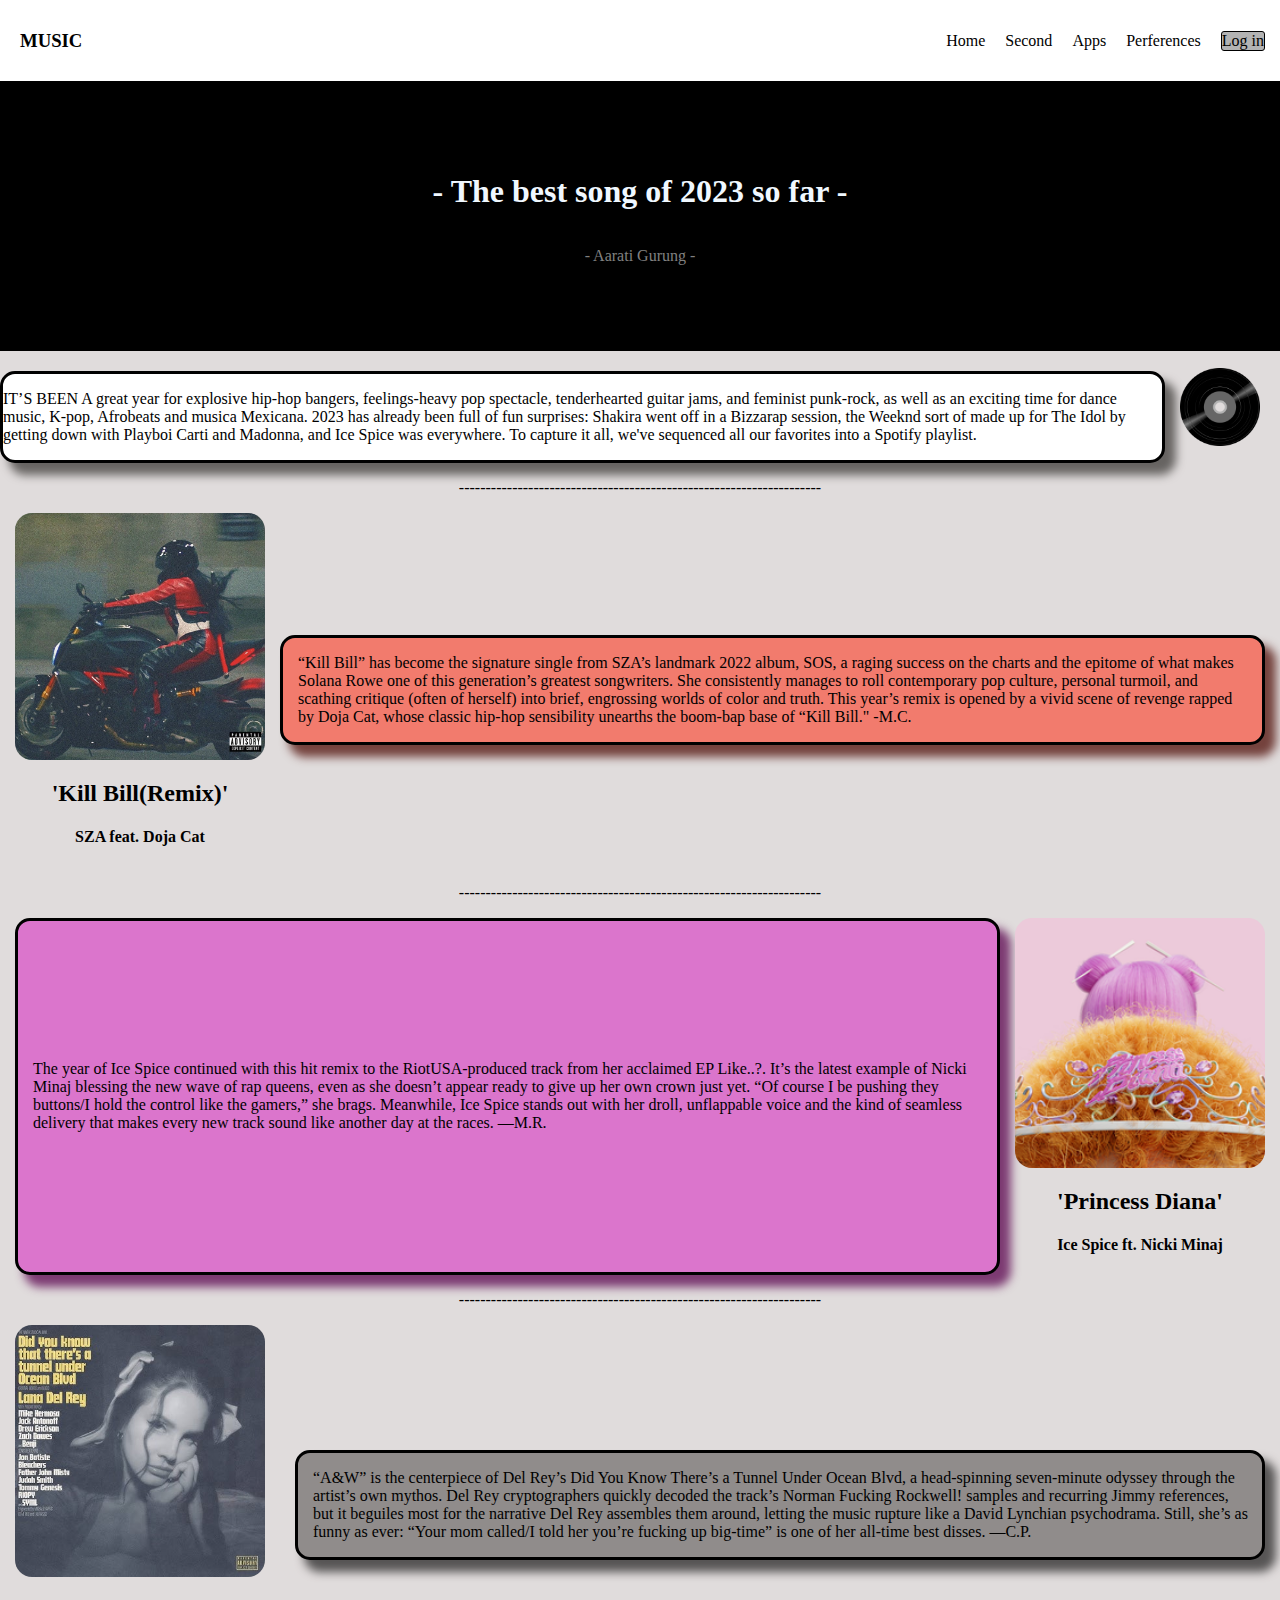
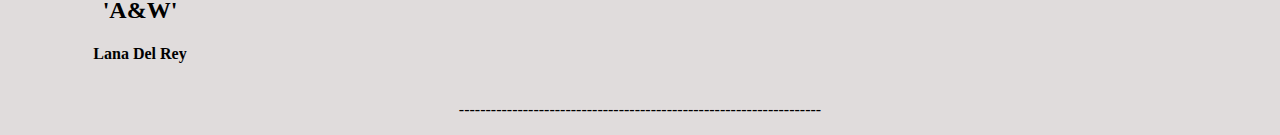
<file: index.html>
<html>
<head>
    <link rel="stylesheet" href="style/style.css">
    <div class="uno">
        <div class="music"><h3>MUSIC</h3></div>
        <div class="links">
            <a href="index.html" class="link">Home</a>
            <a href="segundo.html" class="link">Second</a>
            <a href="tercero.html" class="link">Apps</a>
            <a href="jcuarto.html" class="link">Perferences</a>
            <a href="login.html" class="login">Log in</a>
        </div>
    </div>
    <div class="inicio">
        <h1 class="inicio1">- The best song of 2023 so far -</h1>
        <p class="name">- Aarati Gurung -</p>
    </div>
</head>
<body>
    <div class="dos">
        <div class="par1">
            <p> IT’S BEEN A great year for explosive hip-hop bangers, 
            feelings-heavy pop spectacle, tenderhearted guitar jams, 
            and feminist punk-rock, as well as an exciting time for 
            dance music, K-pop, Afrobeats and musica Mexicana. 2023 has 
            already been full of fun surprises: Shakira went off in a 
            Bizzarap session, the Weeknd sort of made up for The Idol 
            by getting down with Playboi Carti and Madonna, and Ice Spice 
            was everywhere. To capture it all, we've sequenced all our 
            favorites into a Spotify playlist.
            </p>
        </div>
        <div class="part2">
            <img class="img1" src="imagen/disc.png">
        </div>
    </div>
    <p class="line">--------------------------------------------------------------------</p>
    <div class="tres">
        <div>
            <div class="tres1">
                <img class="img2" src="imagen/kill bill.jpg">
            </div>
            <div class="tres1">
                <h2>'Kill Bill(Remix)'</h2>
            </div>
            <div class="tres1">
                <h4>SZA feat. Doja Cat</h4>
            </div>
        </div>
        <div class="tres3">
            <div class="tres2">
                <p>“Kill Bill” has become the signature single from SZA’s landmark 
                    2022 album, SOS, a raging success on the charts and the epitome 
                    of what makes Solana Rowe one of this generation’s greatest 
                    songwriters. She consistently manages to roll contemporary pop 
                    culture, personal turmoil, and scathing critique (often of herself) 
                    into brief, engrossing worlds of color and truth. This year’s 
                    remix is opened by a vivid scene of revenge rapped by Doja Cat, 
                    whose classic hip-hop sensibility unearths the boom-bap base of
                    “Kill Bill." -M.C.
                </p>
            </div>
        </div> 
    </div>
    <p class="line">--------------------------------------------------------------------</p>
    <div class="cuatro">
        <div class="cuatroall1">
            <div class="cuatro1">
                <img class="img3" src="imagen/Princess Diana.png">
            </div>
            <div class="cuatro1">
                <h2>'Princess Diana'</h2>
            </div>
            <div class="cuatro1">
                <h4>Ice Spice ft. Nicki Minaj</h4>
            </div>
        </div>
        <div class="cuatro3">
            <div class="cuatro2">
                <p>The year of Ice Spice continued with this hit remix to the 
                    RiotUSA-produced track from her acclaimed EP Like..?. It’s the
                    latest example of Nicki Minaj blessing the new wave of rap 
                    queens, even as she doesn’t appear ready to give up her own 
                    crown just yet. “Of course I be pushing they buttons/I hold 
                    the control like the gamers,” she brags. Meanwhile, Ice Spice
                    stands out with her droll, unflappable voice and the kind of 
                    seamless delivery that makes every new track sound like another 
                    day at the races. —M.R.
                </p>
            </div>
        </div>
    </div>
    </div>
    <p class="line">--------------------------------------------------------------------</p>
    <div class="cinco">
        <div>
            <div class="cinco1">
                <img class="img4" src="imagen/A&W.jpg">
            </div>
            <div class="cinco1">
                <h2>'A&W'</h2>
            </div>
            <div class="cinco1">
                <h4>Lana Del Rey</h4>
            </div>
        </div>
        <div class="cinco3">
            <div class="cinco2">
                <p>“A&W” is the centerpiece of Del Rey’s Did You Know There’s a 
                    Tunnel Under Ocean Blvd, a head-spinning seven-minute odyssey 
                    through the artist’s own mythos. Del Rey cryptographers quickly
                    decoded the track’s Norman Fucking Rockwell! samples and 
                    recurring Jimmy references, but it beguiles most for the 
                    narrative Del Rey assembles them around, letting the music 
                    rupture like a David Lynchian psychodrama. Still, she’s as 
                    funny as ever: “Your mom called/I told her you’re fucking up 
                    big-time” is one of her all-time best disses. —C.P.
                </p>
            </div>
        </div> 
    </div>
    <p class="line">--------------------------------------------------------------------</p>
</body>
</html>
</file>
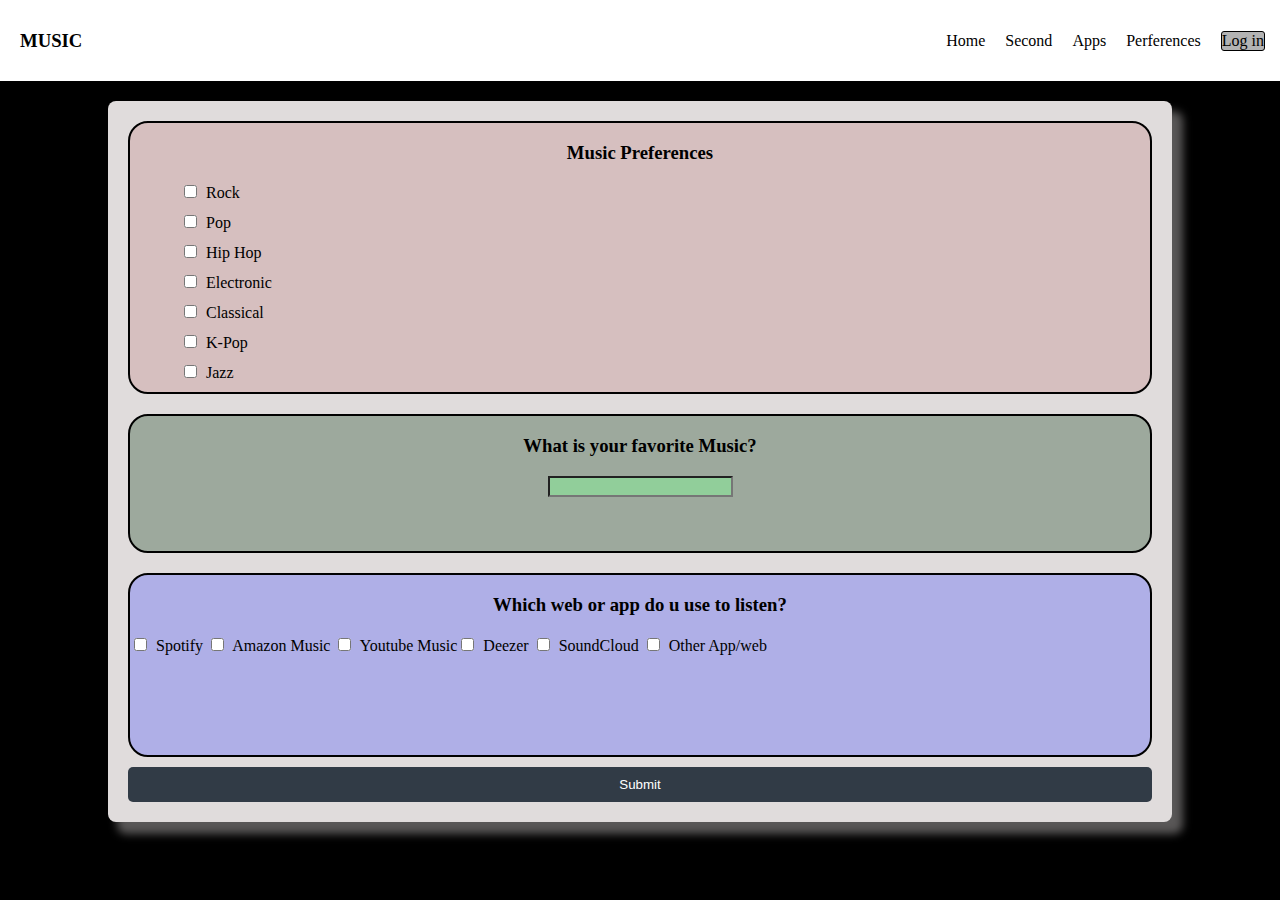
<file: jcuarto.html>
<!DOCTYPE html>
<html>
<head>
    <link rel="stylesheet" href="style/jcuarto.css">
    <div class="uno">
        <div class="music"><h3>MUSIC</h3></div>
        <div class="links">
            <a href="index.html" class="link">Home</a>
            <a href="segundo.html" class="link">Second</a>
            <a href="tercero.html" class="link">Apps</a>
            <a href="jcuarto.html" class="link">Perferences</a>
            <a href="login.html" class="login">Log in</a>
        </div>
    </div>
</head>
<body>
    <div class="container">
        <div class="one">
            <h3>Music Preferences</h3>
            <form id="musicPreferencesForm" class="genres">
            <label for="rock">
                <input type="checkbox" id="rock" name="genre" value="rock">
                Rock
            </label>
            <label for="pop">
                <input type="checkbox" id="pop" name="genre" value="pop">
                Pop
            </label>
            <label for="hipHop">
                <input type="checkbox" id="hipHop" name="genre" value="hip-hop">
                Hip Hop
            </label>
            <label for="electronic">
                <input type="checkbox" id="electronic" name="genre" value="electronic">
                Electronic
            </label>
            <label for="classical">
                <input type="checkbox" id="classical" name="genre" value="classical">
                Classical
            </label>
            <label for="K-pop">
                <input type="checkbox" id="k-pop" name="genre" value="k-pop">
                K-Pop
            </label>
            <label for="jazz">
                <input type="checkbox" id="jaz" name="genre" value="jazz">
                Jazz
            </label>
            </form>
        </div>
        <div class="two">
            <h3>What is your favorite Music?</h3>
            <form id="favMusicForm" class="favs">
                <input type="text" id="fav" name="fav">
            </form>
        </div>
        <div class="three">
            <h3>Which web or app do u use to listen?</h3>
            <div class="all">
                <div class="col1">
                    <form id="whichAPP" class="apps">
                        <label for="spotify">
                            <input type="checkbox" id="spotify" name="app" value="spotify">
                            Spotify
                        </label>
                        <label for="AM">
                            <input type="checkbox" id="AM" name="app" value="AM">
                            Amazon Music
                        </label>
                        <label for="utube">
                            <input type="checkbox" id="utube" name="app" value="utube">
                            Youtube Music 
                        </label>
                    </form>
                </div>
                <div class="col2">
                    <form id="whichAPP" class="apps">
                        <label for="deezer">
                            <input type="checkbox" id="deezer" name="app" value="deezer">
                            Deezer
                        </label>
                        <label for="SoundCloud">
                            <input type="checkbox" id="SoundCloud" name="app" value="SoundCloud">
                            SoundCloud
                        </label>
                        <label for="others">
                            <input type="checkbox" id="other" name="app" value="other">
                            Other App/web 
                        </label>
                    </form>
                </div>
            </div> 
        </div>
        <input type="submit" value="Submit">
      </div>
</body>
</html>
</file>
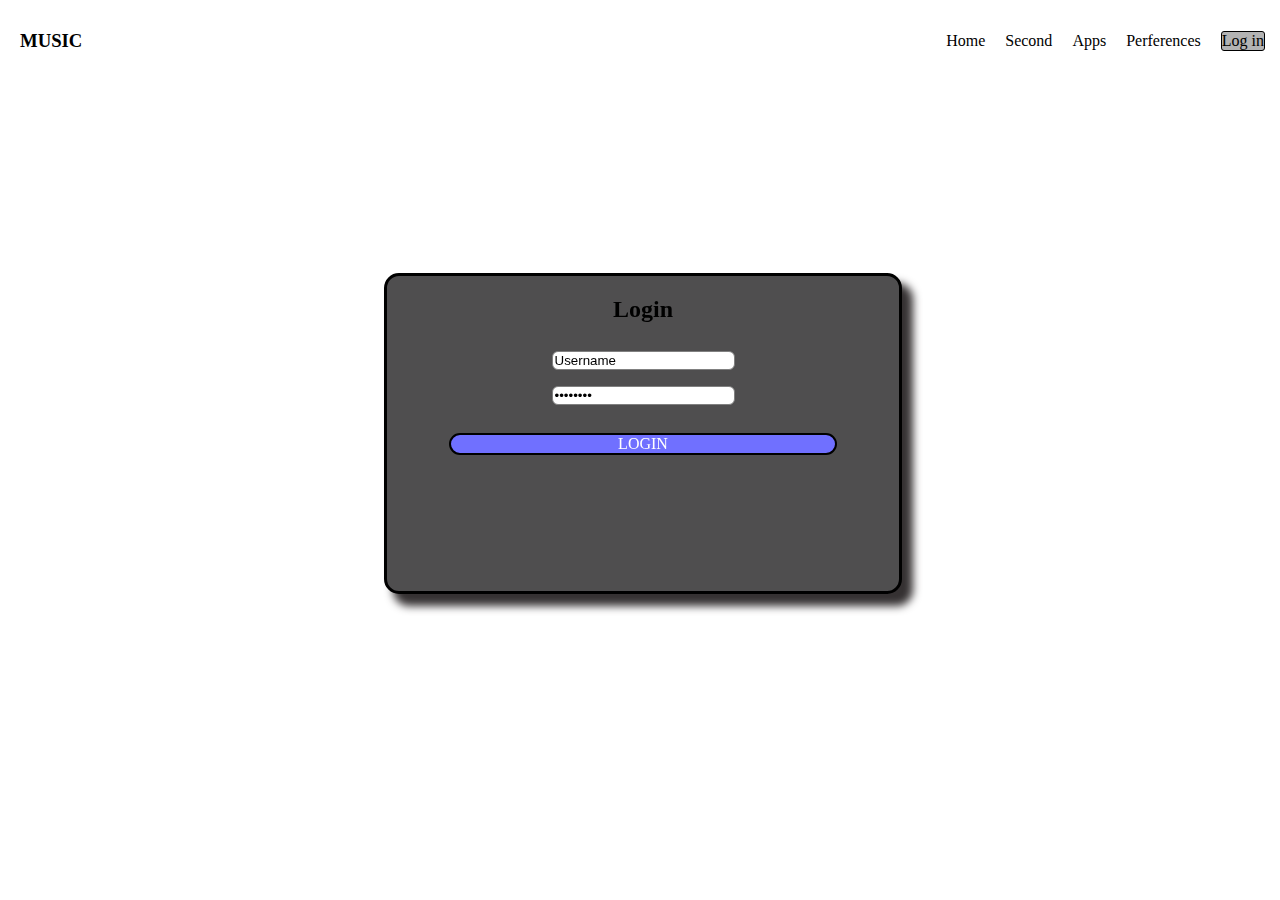
<file: login.html>
<html>
<head>
    <link rel="stylesheet" href="style/login.css">
    <div class="uno">
        <div class="music"><h3>MUSIC</h3></div>
        <div class="links">
            <a href="index.html" class="link">Home</a>
            <a href="segundo.html" class="link">Second</a>
            <a href="tercero.html" class="link">Apps</a>
            <a href="jcuarto.html" class="link">Perferences</a>
            <a href="login.html" class="login">Log in</a>
        </div>
    </div>
</head>
<body>
    <div class="form">
        <div class="log">
            <h2> Login</h2>
        </div>
        <div>
            <input type="text" id="user" name="user" required value="Username"> <br>
            <input type="password" id="user" name="pass" required value="Password">
        </div>
        <div class="log1">
            <a class="log2" href="index.html">LOGIN</a>
        </div>
    </div>
</body>
</html>
</file>
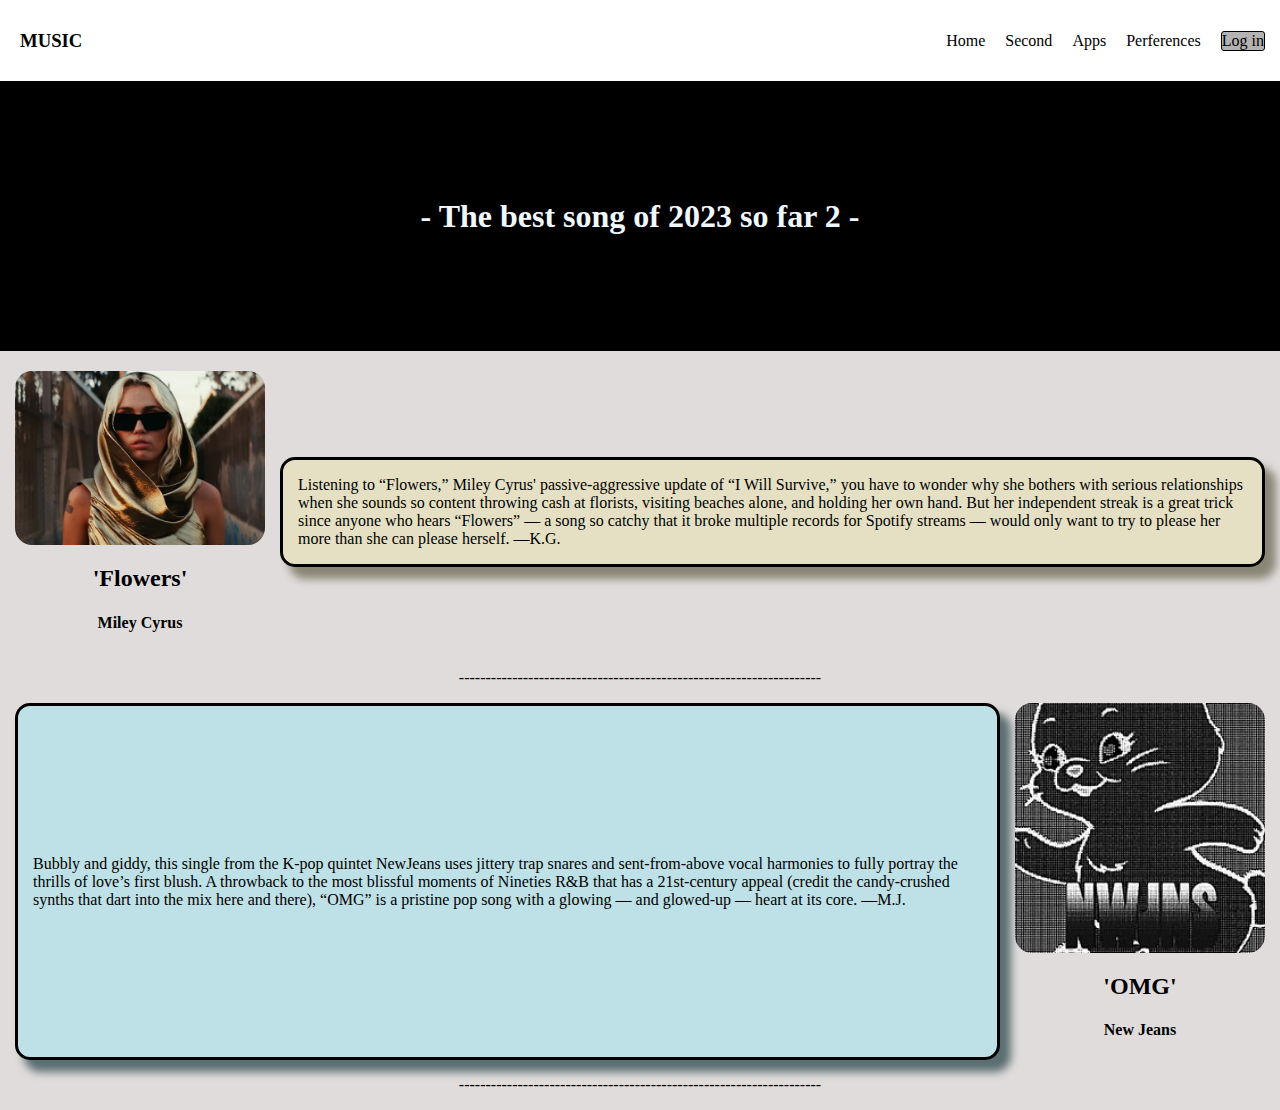
<file: segundo.html>
<html>
<head>
    <link rel="stylesheet" href="style/segundo.css">
    <div class="uno">
        <div class="music"><h3>MUSIC</h3></div>
        <div class="links">
            <a href="index.html" class="link">Home</a>
            <a href="segundo.html" class="link">Second</a>
            <a href="tercero.html" class="link">Apps</a>
            <a href="jcuarto.html" class="link">Perferences</a>
            <a href="login.html" class="login">Log in</a>
        </div>
    </div>
    <div class="inicio">
        <h1 class="inicio1">- The best song of 2023 so far 2 -</h1>
    </div>
</head>
<body>
    <div class="one">
        <div>
            <div class="one1">
                <img class="img1" src="imagen/flowers.jpg">
            </div>
            <div class="one1">
                <h2>'Flowers'</h2>
            </div>
            <div class="one1">
                <h4>Miley Cyrus</h4>
            </div>
        </div>
        <div class="one3">
            <div class="one2">
                <p>Listening to “Flowers,” Miley Cyrus' passive-aggressive update 
                    of “I Will Survive,” you have to wonder why she bothers with 
                    serious relationships when she sounds so content throwing cash 
                    at florists, visiting beaches alone, and holding her own hand. 
                    But her independent streak is a great trick since anyone who 
                    hears “Flowers” — a song so catchy that it broke multiple 
                    records for Spotify streams — would only want to try to please 
                    her more than she can please herself. —K.G.
                </p>
            </div>
        </div> 
    </div>
    <p class="line">--------------------------------------------------------------------</p>
    <div class="dos">
        <div>
            <div class="dos1">
                <img class="img2" src="imagen/OMG.jpg">
            </div>
            <div class="dos1">
                <h2>'OMG'</h2>
            </div>
            <div class="dos1">
                <h4>New Jeans</h4>
            </div>
        </div>
        <div class="dos3">
            <div class="dos2">
                <p>Bubbly and giddy, this single from the K-pop quintet NewJeans 
                    uses jittery trap snares and sent-from-above vocal harmonies 
                    to fully portray the thrills of love’s first blush. A throwback
                     to the most blissful moments of Nineties R&B that has a 
                     21st-century appeal (credit the candy-crushed synths that 
                     dart into the mix here and there), “OMG” is a pristine pop 
                     song with a glowing — and glowed-up — heart at its core. —M.J.
                </p>
            </div>
        </div> 
    </div>
    <p class="line">--------------------------------------------------------------------</p>

</body>
</html>
</file>
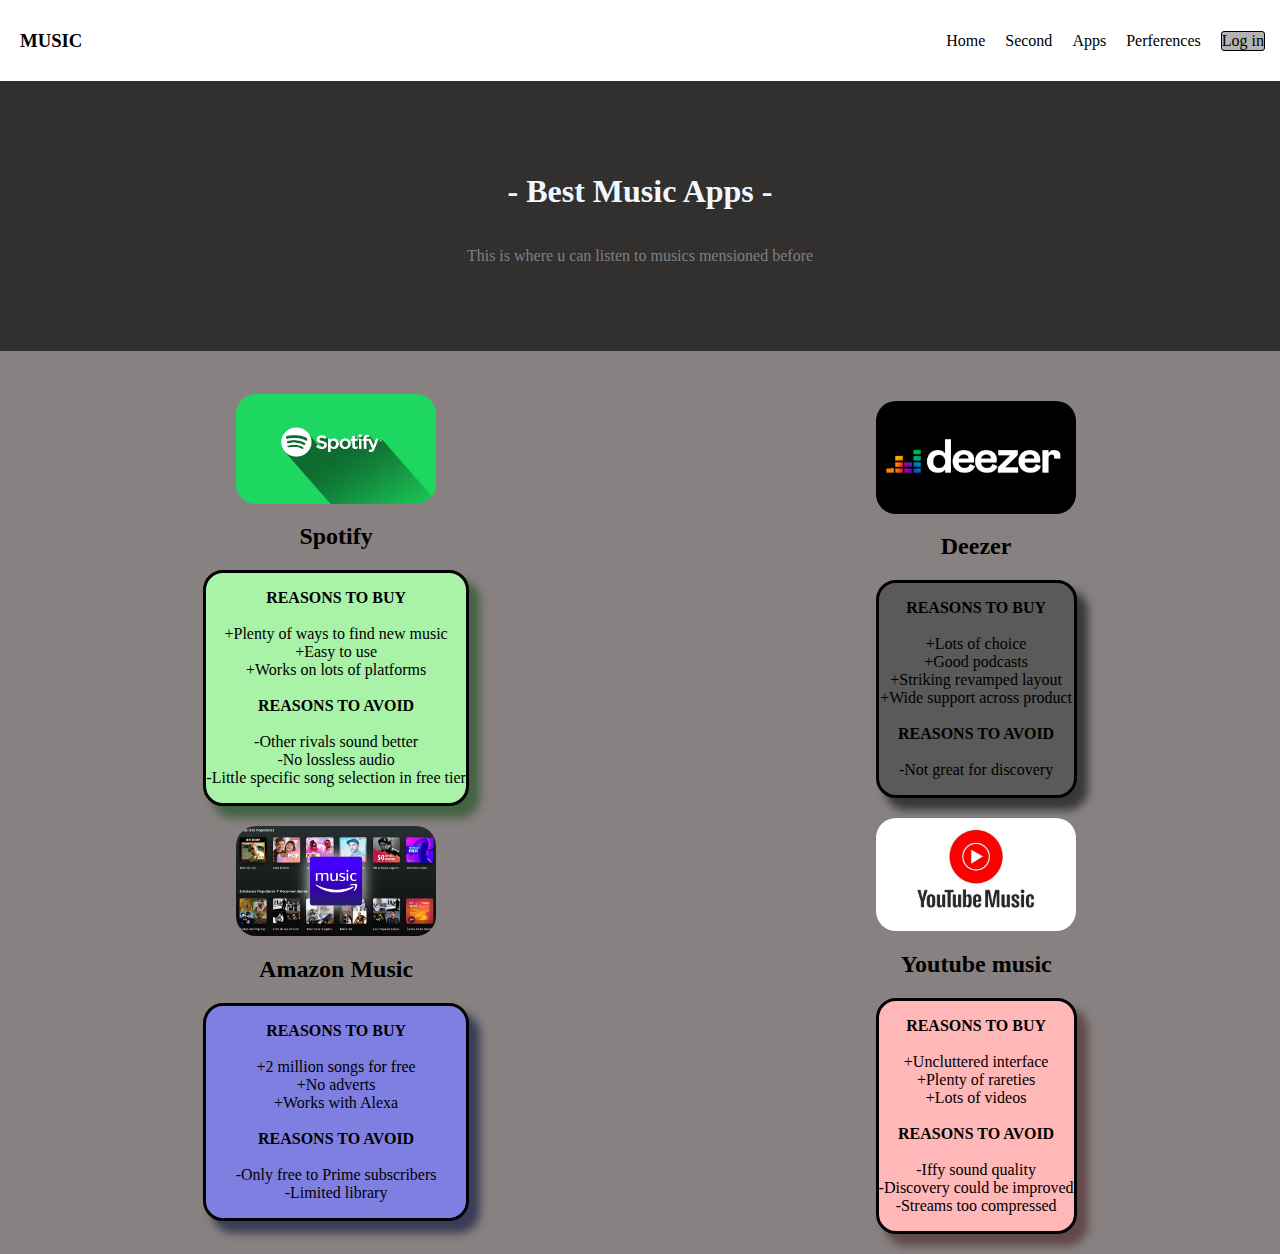
<file: tercero.html>
<html>
<head>
    <link rel="stylesheet" href="style/tercero.css">
    <div class="uno">
        <div class="music"><h3>MUSIC</h3></div>
        <div class="links">
            <a href="index.html" class="link">Home</a>
            <a href="segundo.html" class="link">Second</a>
            <a href="tercero.html" class="link">Apps</a>
            <a href="jcuarto.html" class="link">Perferences</a>
            <a href="login.html" class="login">Log in</a>
        </div>
    </div>
    <div class="inicio">
        <h1 class="inicio1">- Best Music Apps -</h1>
        <p class="name"> This is where u can listen to musics mensioned before </p>
    </div>
</head>
<body>
    <div class="all">
        <div class="col1">
            <div class="one">
                <div class="one1">
                    <div>
                        <img class="img1" src="imagen/spotify.jpg">
                    </div>
                    <div>
                        <h2>Spotify</h2>
                    </div>
                </div>
                <div class="one2">
                    <div>
                        <p>
                            <b>REASONS TO BUY</b><br><br>
                            +Plenty of ways to find new music<br>
                            +Easy to use<br>
                            +Works on lots of platforms<br><br>
                            <b>REASONS TO AVOID</b><br><br>
                            -Other rivals sound better<br>
                            -No lossless audio<br>
                            -Little specific song selection in free tier 
                        </p>
                    </div>
                </div>
            </div>
            <div class="dos">
                <div class="dos1">
                    <div>
                        <img class="img2" src="imagen/amazon music.jpg">
                    </div>
                    <div>
                        <h2>Amazon Music</h2>
                    </div>
                </div>
                <div class="dos2">
                    <div>
                        <p>
                            <b>REASONS TO BUY</b><br><br>
                            +2 million songs for free<br>
                            +No adverts<br>
                            +Works with Alexa<br><br>
                            <b>REASONS TO AVOID</b><br><br>
                            -Only free to Prime subscribers<br>
                            -Limited library 
                        </p>
                    </div>
                </div>
            </div>
        </div>
        <div class="col2">
            <div class="tres">
                <div class="tres1">
                    <div>
                        <img class="img3" src="imagen/deez.jpg">
                    </div>
                    <div>
                        <h2>Deezer</h2>
                    </div>
                </div>
                <div class="tres2">
                    <div>
                        <p>
                            <b>REASONS TO BUY</b><br><br>
                            +Lots of choice<br>
                            +Good podcasts<br>
                            +Striking revamped layout <br>
                            +Wide support across product<br><br>
                            <b>REASONS TO AVOID</b><br><br>
                            -Not great for discovery
                        </p>
                    </div>
                </div>
            </div>
            <div class="cuatro">
                <div class="cuatro1">
                    <div>
                        <img class="img4" src="imagen/youtube.jpg">
                    </div>
                    <div>
                        <h2>Youtube music</h2>
                    </div>
                </div>
                <div class="cuatro2">
                    <div>
                        <p>
                            <b>REASONS TO BUY</b><br><br>
                            +Uncluttered interface<br>
                            +Plenty of rareties<br>
                            +Lots of videos<br><br>
                            <b>REASONS TO AVOID</b><br><br>
                            -Iffy sound quality<br>
                            -Discovery could be improved<br>
                            -Streams too compressed
                        </p>
                    </div>
                </div>
            </div>
        </div>
    </div>
</body>
</html>
</file>
<file: style/style.css>
body{
    margin: 0;
    padding: 0;
    background-color:  rgb(224, 220, 220);
}
.inicio{
    background-color: black;
    color:aliceblue;
    width: 100vw;
    height: 30vh;
    display: flex;
    justify-content: center;
    text-align: center;
    flex-direction: column;
}
.inicio1:hover{
    color: rgb(176, 94, 94);
}
.uno{
    display: flex;
    justify-content: row;
    background-color: rgb(255, 255, 255);
    width: 100vw;
}
.music{
    display: flex;
    flex-direction: row;
    align-items: center;
    margin-left: 20px;
}
.name{
    color: grey;
}

.links{
    display: flex;
    justify-content: center;
    height: 9vh;
    width: 100vw;
    display: flex;
    align-items: center;
    flex-direction: row;
    justify-content:end;
}
.link{
    text-decoration: none;
    color: black;
    margin-right: 20px;
}
.login{
    text-decoration: none;
    color: black;
    margin-right: 15px;
    border: 1px solid black;
    border-radius: 3px;
    background-color: rgb(179, 179, 179);
}
.login:hover{
    color: white;
    background-color: rgb(145, 119, 119);
    border-radius: 5px;
}
.link:hover{
    color: white;
    background-color: black;
    border-radius: 5px;
}

.line{
    text-align: center;
}
.dos{
    display: flex;
    justify-content: row;
    align-items: center;
}

.par1{
    border: 3px solid black;
    border-radius: 15px;
    margin: px;
    margin-top: 20px;
    background-color: white;
    box-shadow: 10px 11px 10px 1px rgb(103, 100, 98);
}
.part2{
    display: flex;
    align-items: center;
    margin-left: 15px;
    margin-right: 20px;
}

/* Para que el imagen se haga spin */

.img1{
    width: 80px;
    height: 78px;
    -webkit-animation: spin 1s linear infinite;
    -moz-animation: spin 1s linear infinite;
    animation: spin 1s linear infinite;
    top: 50%;
    left: 50%;
}
@-webkit-keyframes spin{
    100%{-webkit-transform: rotate(360deg);}
}
@-moz-keyframes spin{
    100%{-webkit-transform: rotate(360deg);}
}
@keyframes spin{
    100%{-webkit-transform: rotate(360deg);}
}

.img2{
    width: 250px;
    border-radius: 17px;
}
.img3{
    width: 250px;
    border-radius: 17px;
}
.img4{
    width: 250px;
    border-radius: 17px;
}

.tres {
    display: flex;
    flex-direction: row;
    align-items: center;
}
.tres1{
    margin-left: 15px;
    margin-right: 15px;
    text-align: center;
}
.tres2{
    display: flex;
    flex-direction: column;
    margin-left: 15px;
    margin-right: 15px;
}
.tres3{
    border: 3px solid black;
    border-radius: 15px;
    margin-right: 15px;
    background-color: rgb(242, 123, 109);
    box-shadow: 10px 11px 10px 1px rgb(116, 66, 61);
}
.cuatro {
    display: flex;
    flex-direction: row-reverse;
}
.cuatro1{
    margin-left: 15px;
    margin-right: 15px;
    text-align: center;
}
.cuatro2{
    display: flex;
    flex-direction: column;
    margin-left: 15px;
    margin-right: 15px;
}
.cuatro3{
    display: flex;
    flex-direction: column;
    justify-content: center;
    align-items: center;
    border: 3px solid black;
    border-radius: 15px;
    margin-left: 15px;
    background-color:rgb(219, 117, 204);
    box-shadow: 10px 11px 10px 1px rgb(124, 58, 114);
}
/*
.cuatro{
    display: flex;
    flex-direction: column;
    align-items: center;
    text-align: center;
}
.cuatro1{
    border: 4px solid black;
    border-radius: 15px;
    margin-right: 15px;
    margin-left: 15px;
    background-color: rgb(219, 117, 204)
}
*/

.cinco{
    display: flex;
    flex-direction: row;
    align-items: center;
}
.cinco1{
    margin-left: 15px;
    margin-right: 15px;
    text-align: center;
}
.cinco2{
    margin-left: 15px;
    margin-right: 10px;
}
.cinco3{
    display: flex;
    flex-direction: column;
    justify-content: center;
    align-items: center;
    border: 3px solid black;
    border-radius: 15px;
    margin-left: 15px;
    margin-right: 15px;
    background-color: rgb(144, 140, 139);
    box-shadow: 10px 11px 10px 1px rgb(87, 85, 85);
}
</file>
<file: style/jcuarto.css>
body{
    margin: 0;
    padding: 0;
    background-color:  rgb(0, 0, 0);
}
.inicio{
    background-color: black;
    color:aliceblue;
    width: 100vw;
    height: 30vh;
    display: flex;
    justify-content: center;
    text-align: center;
    flex-direction: column;
}
.inicio1:hover{
    color: rgb(176, 94, 94);
}
.uno{
    display: flex;
    justify-content: row;
    background-color: rgb(255, 255, 255);
    width: 100vw;
}
.music{
    display: flex;
    flex-direction: row;
    align-items: center;
    margin-left: 20px;
}
.name{
    color: grey;
}

.links{
    display: flex;
    justify-content: center;
    height: 9vh;
    width: 100vw;
    display: flex;
    align-items: center;
    flex-direction: row;
    justify-content:end;
}
.link{
    text-decoration: none;
    color: black;
    margin-right: 20px;
}
.login{
    text-decoration: none;
    color: black;
    margin-right: 15px;
    border: 1px solid black;
    border-radius: 3px;
    background-color: rgb(179, 179, 179);
}
.login:hover{
    color: white;
    background-color: rgb(145, 119, 119);
    border-radius: 5px;
}
.link:hover{
    color: white;
    background-color: black;
    border-radius: 5px;
}

.line{
    text-align: center;
}


  
.container {
    width: 80%;
    margin: 20px auto;
    background-color:  rgb(224, 220, 220);
    padding: 20px;
    border-radius: 8px;
    box-shadow: 10px 11px 9px 1px rgb(89, 87, 87);
}
  
h3 {
    text-align: center;
    color: #000000;
}
  
.genres {
    display: flex;
    flex-direction: column;
    align-items: flex-start;
    margin-left: 50px;
}
  
label {
    margin-bottom: 10px;
}
  
input[type="checkbox"] {
    margin-right: 5px;
}
  
input[type="submit"] {
    width: 100%;
    padding: 10px;
    margin-top: 10px;
    border: none;
    border-radius: 5px;
    background-color: #313b46;
    color: white;
    cursor: pointer;
}
  
input[type="submit"]:hover {
    background-color: #5696db;
}
input[type="text"]{
    background-color:rgb(145, 206, 154);
    justify-content: center;
}
input[type="text"]:hover{
    background-color: rgb(227, 212, 212);
}

.one{
    border: 2px solid black;
    border-radius: 20px;
    background-color: rgb(214, 191, 191);
}
.two{
    margin-top: 20px;
    border: 2px solid black;
    border-radius: 20px;
    height: 15vh;
    background-color: rgb(157, 169, 157);
}
.favs{
    display: flex;
    flex-direction: column;
    justify-content: center;
    align-items: center;
}
.three{
    margin-top: 20px;
    border: 2px solid black;
    border-radius: 20px;
    background-color: rgb(175, 175, 231);
    height: 20vh;
}
.all{
    display: flex;
    flex-direction: row;
}
</file>
<file: style/login.css>
body{
    margin: 0;
    padding: 0;
    background-image: url(https://img.freepik.com/free-photo/black-background-with-leaves-vegetation-texture_23-2149872512.jpg?w=740&t=st=1700601088~exp=1700601688~hmac=f172435030e6ea95b6ac835560316d45b222e012e9c313cdc03b78695f1aeae5);
    background-size: cover;
}
.uno{
    display: flex;
    justify-content: row;
    background-color: rgb(255, 255, 255);
    width: 100vw;
}
.music{
    display: flex;
    flex-direction: row;
    align-items: center;
    margin-left: 20px;
}
.links{
    display: flex;
    justify-content: center;
    height: 9vh;
    width: 100vw;
    display: flex;
    align-items: center;
    flex-direction: row;
    justify-content:end;
}
.link{
    text-decoration: none;
    color: black;
    margin-right: 20px;
}
.login{
    text-decoration: none;
    color: black;
    margin-right: 15px;
    border: 1px solid black;
    border-radius: 3px;
    background-color: rgb(179, 179, 179);
}
.login:hover{
    color: white;
    background-color: rgb(145, 119, 119);
    border-radius: 5px;
}
.link:hover{
    color: white;
    background-color: black;
    border-radius: 5px;
}

.line{
    text-align: center;
}
.form{
    display: flex;
    flex-direction: column;
    align-items: center;
    text-align: center;
    border: 3px solid black;
    border-radius: 15px;
    height: 35vh;
    width: 40vw;
    position: fixed;
    background-color: rgb(79, 78, 79);
    margin-top: 15%;
    margin-left: 30%;
    box-shadow: 10px 11px 9px 1px rgb(53, 49, 50);
}
.log1{
    display: flex;
    justify-content: center;
    border: 2px solid black;
    border-radius: 15px;
    margin-top: 20px;
    margin-left: 10px;
    margin-right: 10px;
    width: 30vw;
    background-color: rgb(112, 112, 255);
}
.log1:hover{
    background-color: rgb(17, 17, 119) ;
}
.log2{
    text-decoration: none;
    color: white;
}
#user{
    border-radius: 6px;
    margin-top: 8px;
    margin-bottom: 8px;
    border: 1px solid grey;
}
</file>
<file: style/segundo.css>
body{
    margin: 0;
    padding: 0;
    background-color:  rgb(224, 220, 220);
}
.inicio{
    background-color: black;
    color:aliceblue;
    width: 100vw;
    height: 30vh;
    display: flex;
    justify-content: center;
    text-align: center;
    flex-direction: column;
}
.inicio1:hover{
    color: rgb(176, 94, 94);
}
.uno{
    display: flex;
    justify-content: row;
    background-color: rgb(255, 255, 255);
    width: 100vw;
}
.music{
    display: flex;
    flex-direction: row;
    align-items: center;
    margin-left: 20px;
}
.name{
    color: grey;
}

.links{
    display: flex;
    justify-content: center;
    height: 9vh;
    width: 100vw;
    display: flex;
    align-items: center;
    flex-direction: row;
    justify-content:end;
}
.link{
    text-decoration: none;
    color: black;
    margin-right: 20px;
}
.login{
    text-decoration: none;
    color: black;
    margin-right: 15px;
    border: 1px solid black;
    border-radius: 3px;
    background-color: rgb(179, 179, 179);
}
.login:hover{
    color: white;
    background-color: rgb(145, 119, 119);
    border-radius: 5px;
}
.link:hover{
    color: white;
    background-color: black;
    border-radius: 5px;
}

.line{
    text-align: center;
}

.img1{
    width: 250px;
    border-radius: 17px;
}
.img2{
    width: 250px;
    border-radius: 17px;
}
.one {
    display: flex;
    flex-direction: row;
    align-items: center;
    margin-top: 20px;
}

.one1{
    margin-left: 15px;
    margin-right: 15px;
    text-align: center;
}
.one2{
    display: flex;
    flex-direction: column;
    margin-left: 15px;
    margin-right: 15px;
}
.one3{
    border: 3px solid black;
    border-radius: 15px;
    margin-right: 15px;
    background-color: rgb(229, 224, 196);
    box-shadow: 10px 11px 9px 1px rgb(137, 134, 118);
}
.dos {
    display: flex;
    flex-direction: row-reverse;
}
.dos1{
    margin-left: 15px;
    margin-right: 15px;
    text-align: center;
}
.dos2{
    margin-left: 15px;
    margin-right: 10px;
}
.dos3{
    display: flex;
    flex-direction: column;
    justify-content: center;
    align-items: center;
    border: 3px solid black;
    border-radius: 15px;
    margin-left: 15px;
    background-color: rgb(190, 224, 231);
    box-shadow: 10px 11px 9px 1px rgb(91, 110, 113);
}
</file>
<file: style/tercero.css>
body{
    margin: 0;
    padding: 0;
    background-color:  rgb(136, 129, 129);
}
.inicio{
    background-color: rgb(50, 47, 47);
    color:aliceblue;
    width: 100vw;
    height: 30vh;
    display: flex;
    justify-content: center;
    text-align: center;
    flex-direction: column;
}
.inicio1:hover{
    color: rgb(176, 94, 94);
}
.uno{
    display: flex;
    justify-content: row;
    background-color: rgb(255, 255, 255);
    width: 100vw;
}
.music{
    display: flex;
    flex-direction: row;
    align-items: center;
    margin-left: 20px;
}
.name{
    color: grey;
}

.links{
    display: flex;
    justify-content: center;
    height: 9vh;
    width: 100vw;
    display: flex;
    align-items: center;
    flex-direction: row;
    justify-content:end;
}
.link{
    text-decoration: none;
    color: black;
    margin-right: 20px;
}
.login{
    text-decoration: none;
    color: black;
    margin-right: 15px;
    border: 1px solid black;
    border-radius: 3px;
    background-color: rgb(179, 179, 179);
}
.login:hover{
    color: white;
    background-color: rgb(145, 119, 119);
    border-radius: 5px;
}
.link:hover{
    color: white;
    background-color: black;
    border-radius: 5px;
}

.line{
    text-align: center;
}
.img1{
    width: 200px;
    height: 110px;
    border-radius: 20px;
}
.img2{
    width: 200px;
    height: 110px;
    border-radius: 20px;
}
.img3{
    width: 200px;
    border-radius: 20px;
}
.img4{
    width: 200px;
    border-radius: 20px;
}
.all{
    display: flex;
    flex-direction: row;
    justify-content: space-around;
    width: 100vw;
}
.col1{
    display:flex;
    flex-direction: column;
    justify-content: center;
    margin-top: 30px;
    margin-left: 10px;
    margin-right: 10px;
}
.col2{
    display:flex;
    flex-direction: column;
    justify-content: center;
    margin-top: 50px;
    margin-left: 10px;
    margin-right: 10px;
}
.one{
    flex-direction: column;
    text-align: center;
}
.dos{
    flex-direction: column;
    text-align: center;
}
.tres{
    flex-direction: column;
    text-align: center;
}
.cuatro{
    flex-direction: column;
    text-align: center;
}
.one2{
    border: 3px solid black;
    border-radius: 20px;
    margin: 20px;
    background-color: rgb(168, 243, 168);
    box-shadow: 10px 11px 9px 1px rgb(68, 98, 68);
}
.dos2{
    border: 3px solid black;
    border-radius: 20px;
    margin: 20px;
    background-color: rgb(127, 127, 225);
    box-shadow: 10px 11px 9px 1px rgb(59, 59, 85);
}
.tres2{
    border: 3px solid black;
    border-radius: 20px;
    margin: 20px;
    background-color: rgb(90, 90, 90);
    box-shadow: 10px 11px 9px 1px rgb(56, 56, 56);
}
.cuatro2{
    border: 3px solid black;
    border-radius: 20px;
    margin: 20px;
    background-color: rgb(255, 183, 183);
    box-shadow: 10px 11px 9px 1px rgb(98, 73, 73);
}
</file>
